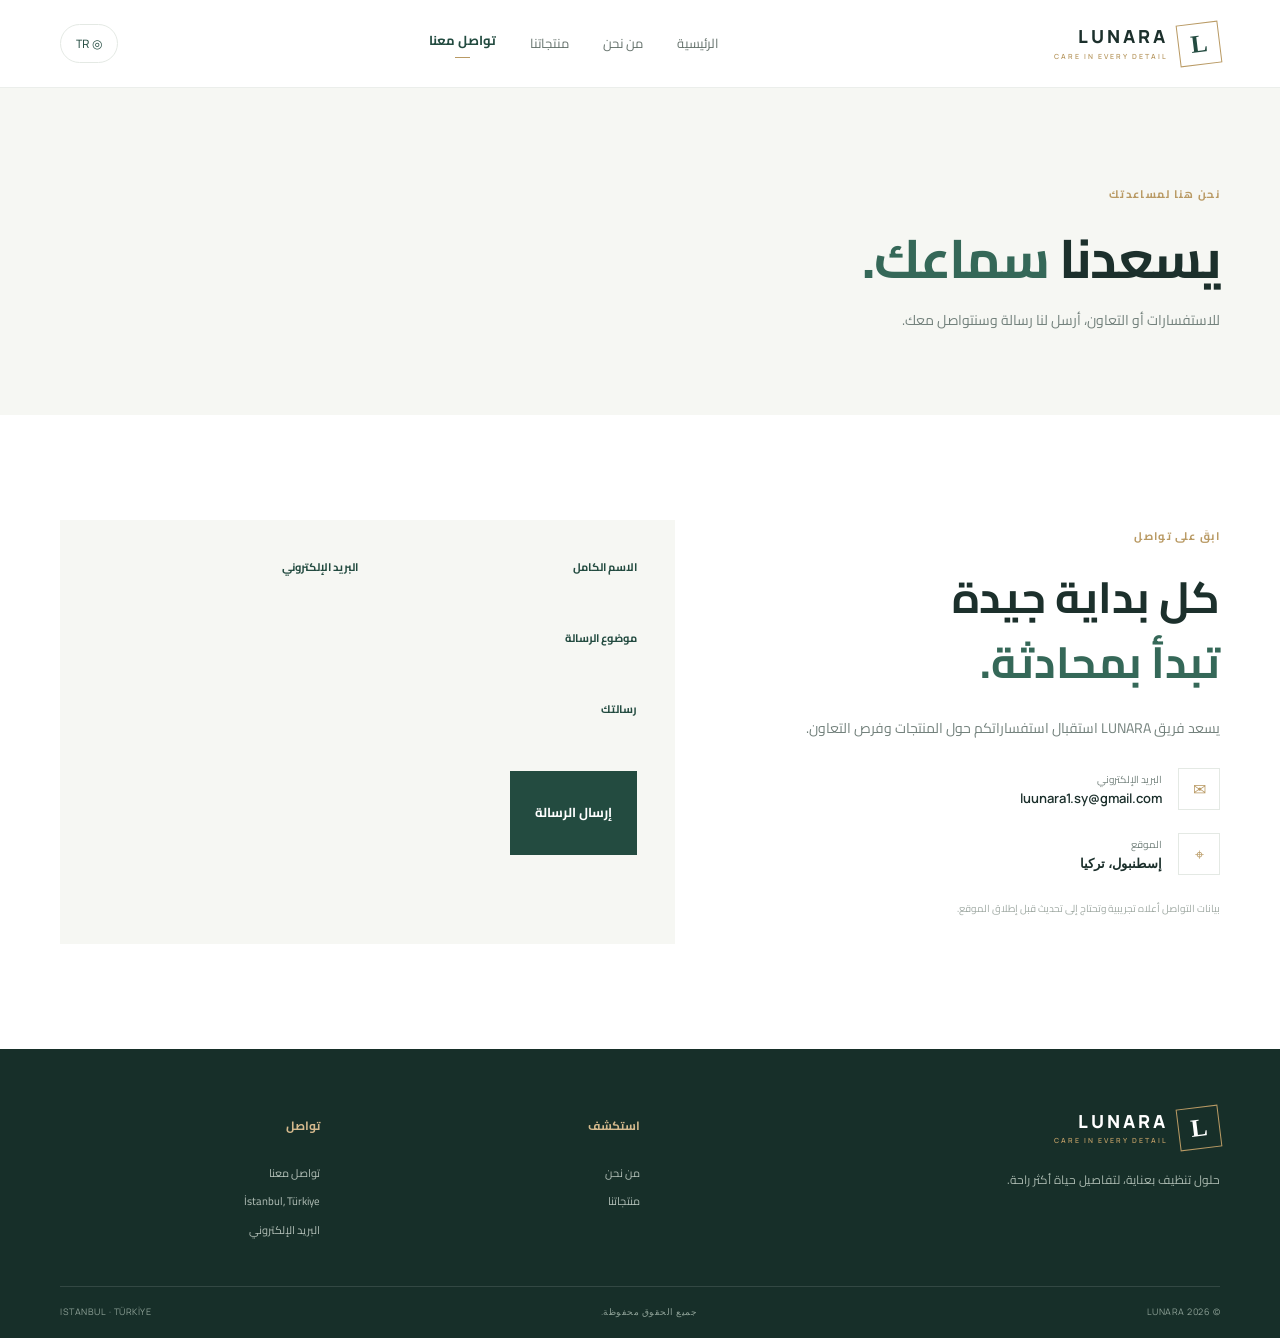
<file: contact.html>
<!DOCTYPE html><html lang="ar" dir="rtl"><head><meta charset="UTF-8"><meta name="viewport" content="width=device-width, initial-scale=1.0"><title>تواصل معنا | LUNARA</title><link href="https://fonts.googleapis.com/css2?family=Cairo:wght@400;500;600;700;800&family=Manrope:wght@400;500;600;700;800&display=swap" rel="stylesheet"><link rel="stylesheet" href="css/style.css"></head><body><div id="site-header"></div><main><section class="page-hero"><div class="container"><span class="eyebrow" data-i18n="contactEyebrow">نحن هنا لمساعدتك</span><h1 data-i18n="contactTitle">يسعدنا <em>سماعك.</em></h1><p data-i18n="contactLead">للاستفسارات أو التعاون، أرسل لنا رسالة وسنتواصل معك.</p></div></section><section class="section-pad"><div class="container contact-grid"><div class="contact-info"><span class="eyebrow" data-i18n="getInTouch">ابقَ على تواصل</span><h2 data-i18n="contactSideTitle">كل بداية جيدة<br><em>تبدأ بمحادثة.</em></h2><p data-i18n="contactSideText">يسعد فريق LUNARA استقبال استفساراتكم حول المنتجات وفرص التعاون.</p><div class="contact-detail"><span>✉</span><div><small data-i18n="emailLabel">البريد الإلكتروني</small><strong>luunara1.sy@gmail.com</strong></div></div><div class="contact-detail"><span>⌖</span><div><small data-i18n="locationLabel">الموقع</small><strong data-i18n="locationValue">إسطنبول، تركيا</strong></div></div><p class="form-note" data-i18n="contactPlaceholderNote">بيانات التواصل أعلاه تجريبية وتحتاج إلى تحديث قبل إطلاق الموقع.</p></div><form class="contact-form" id="contact-form"><label data-i18n="nameLabel">الاسم الكامل<input name="name" required placeholder="الاسم"></label><label data-i18n="emailField">البريد الإلكتروني<input name="email" type="email" required placeholder="name@example.com"></label><label data-i18n="subjectLabel">موضوع الرسالة<input name="subject" required placeholder="كيف يمكننا مساعدتك؟"></label><label data-i18n="messageLabel">رسالتك<textarea name="message" rows="5" required placeholder="اكتب رسالتك هنا..."></textarea></label><button class="btn btn-primary" type="submit" data-i18n="sendMessage">إرسال الرسالة <span>↗</span></button><p class="form-status" id="form-status" aria-live="polite"></p></form></div></section></main><div id="site-footer"></div><script src="js/translations.js"></script><script src="js/products.js"></script><script src="js/main.js"></script></body></html>
</file>
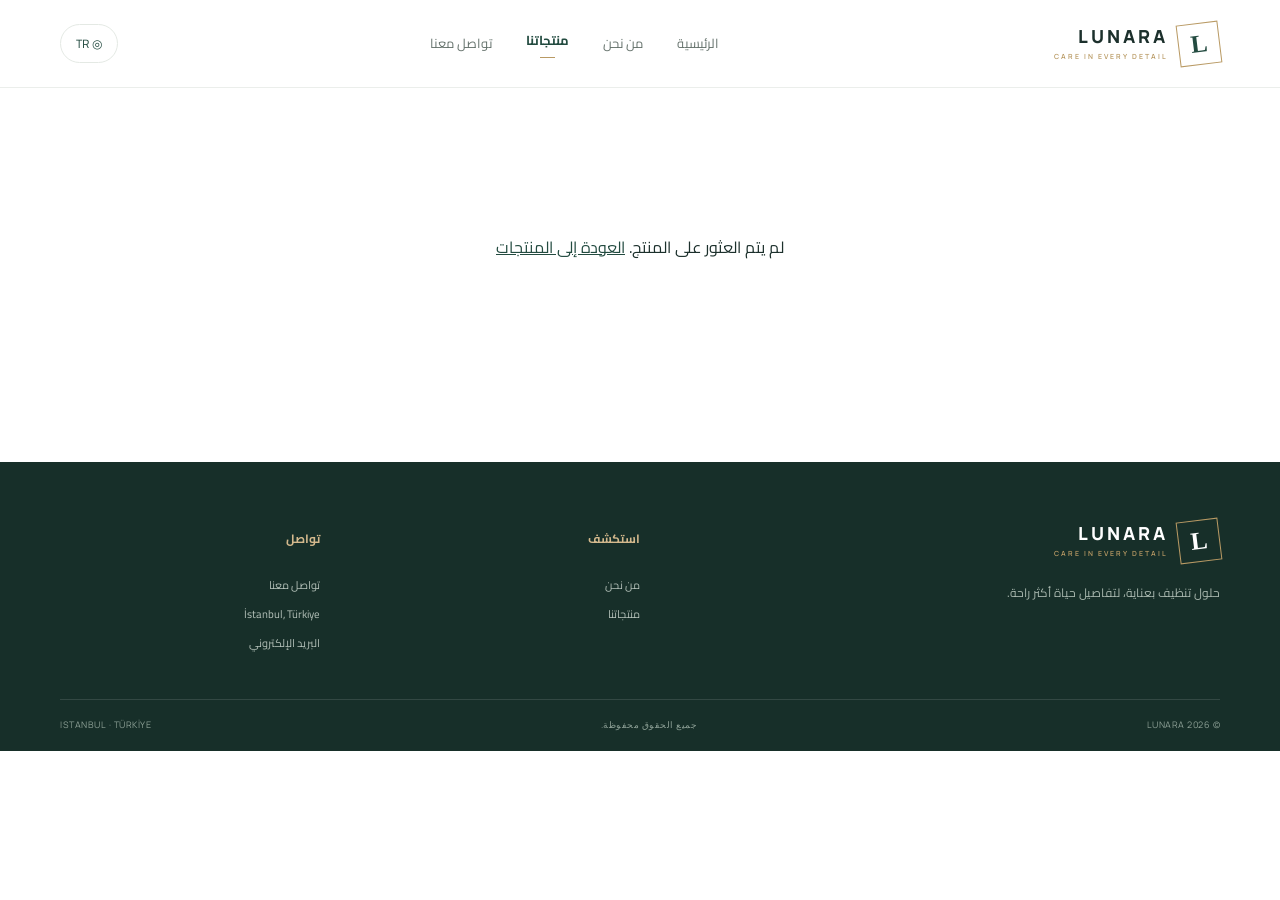
<file: product-details.html>
<!DOCTYPE html><html lang="ar" dir="rtl"><head><meta charset="UTF-8"><meta name="viewport" content="width=device-width, initial-scale=1.0"><title>تفاصيل المنتج | LUNARA</title><link href="https://fonts.googleapis.com/css2?family=Cairo:wght@400;500;600;700;800&family=Manrope:wght@400;500;600;700;800&display=swap" rel="stylesheet"><link rel="stylesheet" href="css/style.css"></head><body><div id="site-header"></div><main><div class="container detail-wrap" id="product-detail"></div></main><div id="site-footer"></div><script src="js/translations.js"></script><script src="js/products.js"></script><script src="js/main.js"></script></body></html>
</file>
<file: css/style.css>
:root{--ink:#1c302c;--muted:#73817c;--green:#234b40;--green2:#356858;--gold:#b99a64;--cream:#f6f7f3;--line:#e4e9e4;--white:#fff;--shadow:0 24px 70px rgba(25,55,45,.10)}*{box-sizing:border-box}html{scroll-behavior:smooth}body{margin:0;background:#fff;color:var(--ink);font-family:"Cairo",sans-serif;line-height:1.8}body:lang(tr){font-family:"Manrope",sans-serif}a{color:inherit;text-decoration:none}button,input,textarea{font:inherit}.container{width:min(1160px,calc(100% - 48px));margin:auto}.site-header{height:88px;display:flex;align-items:center;background:rgba(255,255,255,.94);position:sticky;top:0;z-index:20;border-bottom:1px solid rgba(228,233,228,.75);backdrop-filter:blur(14px)}.nav-wrap{display:flex;align-items:center;justify-content:space-between;gap:28px}.brand{display:flex;align-items:center;gap:10px;min-width:190px}.brand-symbol{width:42px;height:42px;border:1px solid var(--gold);display:grid;place-items:center;color:var(--green);font:700 25px Georgia,serif;transform:rotate(-7deg)}.brand-name{font:800 18px "Manrope",sans-serif;letter-spacing:3px;line-height:1.2}.brand-name small{display:block;font-size:7px;letter-spacing:2px;color:var(--gold);font-weight:600;margin-top:5px}.main-nav{display:flex;align-items:center;gap:34px}.main-nav a{font-size:13px;color:#66736d;transition:.25s}.main-nav a:hover,.main-nav a.active{color:var(--green);font-weight:700}.main-nav a.active:after{content:"";display:block;width:15px;height:1px;background:var(--gold);margin:4px auto 0}.lang-switch{border:1px solid var(--line);background:#fff;border-radius:30px;padding:8px 15px;color:var(--green);font-size:12px;cursor:pointer}.menu-toggle{display:none;background:none;border:0;font-size:24px;color:var(--green)}.hero{position:relative;overflow:hidden;background:var(--cream);min-height:650px;padding:78px 0 30px}.hero-grid{display:grid;grid-template-columns:1fr 1fr;align-items:center;gap:80px;position:relative;z-index:1}.eyebrow{font-size:11px;letter-spacing:1.3px;color:var(--gold);font-weight:700;display:inline-block;margin-bottom:18px}.hero h1,.page-hero h1{font-size:clamp(42px,5.2vw,68px);line-height:1.35;margin:0 0 22px;font-weight:700;letter-spacing:-1.8px}.hero h1 em,.intro-grid h2 em,.values-copy h2 em,.page-hero h1 em,.about-story h2 em,.contact-info h2 em{font-style:normal;color:var(--green2)}.hero-copy>p{font-size:15px;color:#718079;max-width:460px;line-height:2.1;margin:0 0 30px}.hero-actions{display:flex;align-items:center;gap:28px}.btn{display:inline-flex;align-items:center;justify-content:center;gap:18px;padding:13px 24px;min-height:52px;font-size:13px;font-weight:700;transition:.25s;border:1px solid transparent;cursor:pointer}.btn-primary{background:var(--green);color:#fff}.btn-primary:hover{background:#183a31;transform:translateY(-2px)}.btn-light{background:#fff;color:var(--green)}.text-link,.under-link{font-size:12px;font-weight:700;color:var(--green);border-bottom:1px solid #c7d1ca;padding-bottom:6px}.text-link span,.under-link span{margin-inline-start:9px;color:var(--gold)}.hero-proof{display:flex;align-items:center;gap:13px;margin-top:66px}.proof-mark{width:38px;height:38px;border:1px solid #d8c8a9;color:var(--gold);display:grid;place-items:center;font-size:19px}.hero-proof strong,.hero-proof small{display:block}.hero-proof strong{font-size:12px}.hero-proof small{font-size:10px;color:var(--muted)}.hero-visual{position:relative;padding:15px 20px 25px 0}.hero-image-frame{height:470px;overflow:hidden;position:relative;background:#dfe8e1}.hero-image-frame:after{content:"";position:absolute;inset:0;background:linear-gradient(0deg,rgba(22,52,43,.15),transparent 55%)}.hero-image-frame img{width:100%;height:100%;object-fit:cover;display:block}.floating-note{position:absolute;bottom:58px;left:-28px;background:#fff;padding:17px 23px;display:flex;align-items:center;gap:13px;box-shadow:var(--shadow);min-width:180px}.note-icon{font-size:26px;color:var(--gold)}.floating-note strong,.floating-note small{display:block}.floating-note strong{font-size:12px}.floating-note small{font-size:10px;color:var(--muted)}.vertical-label{position:absolute;right:0;top:50px;writing-mode:vertical-rl;font:10px "Manrope";letter-spacing:3px;color:#9ca8a1}.hero-shape{position:absolute;border:1px solid rgba(185,154,100,.18);border-radius:50%}.shape-one{width:500px;height:500px;right:-300px;top:-250px}.shape-two{width:260px;height:260px;left:-160px;bottom:-150px}.hero-bottom{display:flex;align-items:center;gap:18px;margin-top:38px;color:#8a9690;font:9px "Manrope";letter-spacing:1.5px}.scroll-line{height:1px;width:75px;background:var(--gold)}.section-pad{padding:105px 0}.intro-grid{display:grid;grid-template-columns:1fr 1fr;gap:100px;align-items:center}.intro-grid h2,.values-copy h2,.about-story h2,.contact-info h2{font-size:clamp(30px,3.4vw,44px);line-height:1.5;margin:0;font-weight:700}.intro-description p,.values-copy>p,.about-story p,.contact-info>p{font-size:14px;color:var(--muted);line-height:2.2;margin:0 0 24px}.section-heading{display:flex;align-items:end;justify-content:space-between;margin-bottom:38px}.section-heading h2{font-size:38px;margin:0;line-height:1.3}.product-grid{display:grid;grid-template-columns:repeat(3,1fr);gap:25px}.product-card{min-width:0}.product-photo{height:285px;background:#f2f4f0;display:block;position:relative;overflow:hidden}.product-photo img{width:100%;height:100%;object-fit:cover;transition:transform .5s}.product-card:hover .product-photo img{transform:scale(1.04)}.photo-arrow{position:absolute;bottom:14px;left:14px;background:#fff;width:37px;height:37px;display:grid;place-items:center;color:var(--green)}.product-meta{display:flex;justify-content:space-between;color:var(--gold);font-size:10px;margin-top:18px}.product-meta span:last-child{color:#aab4ae;font-family:"Manrope"}.product-card h3{font-size:18px;margin:6px 0 3px}.product-card>p{font-size:12px;color:var(--muted);margin:0 0 12px}.product-card .under-link{display:inline-block;font-size:11px}.values-section{background:#f6f7f3}.values-grid{display:grid;grid-template-columns:1fr 1fr;gap:90px;align-items:center}.values-image{height:530px;position:relative}.values-image img{width:100%;height:100%;object-fit:cover}.image-caption{position:absolute;bottom:0;right:0;background:#fff;padding:14px 22px;font-size:11px;color:var(--green)}.values-copy>p{margin:15px 0 25px}.value-list>div{display:flex;gap:20px;padding:15px 0;border-top:1px solid #e1e6e0;align-items:center}.value-list b{font:12px "Manrope";color:var(--gold)}.value-list strong,.value-list small{display:block}.value-list strong{font-size:13px}.value-list small{font-size:11px;color:var(--muted)}.cta-section{background:var(--green);color:white;overflow:hidden;position:relative}.cta-inner{min-height:280px;display:flex;align-items:center;justify-content:space-between;position:relative;z-index:1}.cta-inner h2{font-size:36px;line-height:1.5;margin:0}.eyebrow.light{color:#d2b98f}.cta-orb{position:absolute;width:390px;height:390px;border:1px solid rgba(255,255,255,.12);border-radius:50%;right:38%;top:-60px;pointer-events:none}.cta-orb:after{content:"";position:absolute;inset:35px;border:1px solid rgba(255,255,255,.1);border-radius:50%}.site-footer{background:#172f29;color:#dbe3dd;padding:58px 0 20px}.footer-main{display:grid;grid-template-columns:2fr 1fr 1fr;gap:60px;padding-bottom:45px}.brand-light{color:white}.brand-light .brand-symbol{color:white}.footer-brand p{font-size:12px;color:#a8b7ae;max-width:300px;margin-top:20px}.footer-main h4{font-size:12px;color:#d4b98d;margin:8px 0 18px}.footer-main>div:not(:first-child){display:flex;flex-direction:column;gap:9px}.footer-main>div>a:not(.brand),.footer-main>div>span{font-size:11px;color:#b3c0b8}.footer-bottom{border-top:1px solid rgba(255,255,255,.12);padding-top:18px;display:flex;justify-content:space-between;color:#8da096;font:9px "Manrope";letter-spacing:.5px}.page-hero{background:var(--cream);padding:90px 0 82px}.page-hero h1{font-size:54px;margin-bottom:12px}.page-hero p{color:var(--muted);font-size:14px;margin:0}.about-story{display:grid;grid-template-columns:1fr 1fr;gap:85px;align-items:center}.story-image{height:480px}.story-image img{width:100%;height:100%;object-fit:cover}.about-story p{margin-top:18px}.mission-section{background:var(--cream)}.mission-grid{display:grid;grid-template-columns:repeat(3,1fr);gap:35px}.mission-grid article{padding:30px;border:1px solid #e1e7e0;background:rgba(255,255,255,.55)}.mission-grid article>span{color:var(--gold);font-size:28px}.mission-grid h3{font-size:19px;margin:10px 0}.mission-grid p{font-size:12px;color:var(--muted);line-height:2}.catalog-toolbar{display:flex;align-items:center;justify-content:space-between;margin-bottom:35px}.filter-tabs{display:flex;gap:8px;flex-wrap:wrap}.filter-btn{border:1px solid var(--line);background:white;padding:9px 18px;color:var(--muted);font-size:11px;cursor:pointer}.filter-btn.selected,.filter-btn:hover{background:var(--green);color:white;border-color:var(--green)}.result-count{font:11px "Manrope";color:#a0aaa4}.catalog-grid{grid-template-columns:repeat(3,1fr);row-gap:50px}.detail-wrap{padding-top:45px;padding-bottom:100px}.back-link{font-size:12px;color:var(--muted);display:inline-block;margin-bottom:35px}.detail-grid{display:grid;grid-template-columns:1fr 1fr;gap:80px;align-items:center}.detail-image{height:550px;background:var(--cream)}.detail-image img{width:100%;height:100%;object-fit:cover}.detail-copy h1{font-size:42px;margin:0 0 15px}.detail-copy>p{font-size:13px;color:var(--muted);line-height:2.2}.detail-lead{font-size:16px!important;color:var(--green)!important}.size-box{padding:18px 22px;background:var(--cream);margin:28px 0;display:flex;flex-direction:column;gap:5px}.size-box small{color:var(--muted);font-size:10px}.size-box strong{font-size:14px}.form-note{font-size:10px!important;color:#a0aaa4!important}.contact-grid{display:grid;grid-template-columns:.85fr 1.15fr;gap:90px}.contact-info h2{margin-bottom:18px}.contact-detail{display:flex;align-items:center;gap:16px;margin:23px 0}.contact-detail>span{width:42px;height:42px;border:1px solid var(--line);display:grid;place-items:center;color:var(--gold)}.contact-detail small,.contact-detail strong{display:block}.contact-detail small{font-size:10px;color:var(--muted)}.contact-detail strong{font:600 13px "Manrope"}.contact-form{background:var(--cream);padding:38px;display:grid;grid-template-columns:1fr 1fr;gap:20px}.contact-form label{font-size:11px;font-weight:700;color:var(--green);display:flex;flex-direction:column;gap:8px}.contact-form label:nth-child(3),.contact-form label:nth-child(4),.contact-form button,.form-status{grid-column:1/-1}.contact-form input,.contact-form textarea{width:100%;border:1px solid #e1e7e0;background:white;padding:13px 14px;outline:none;font-size:12px;color:var(--ink);resize:vertical}.contact-form input:focus,.contact-form textarea:focus{border-color:var(--green2)}.contact-form button{justify-self:start}.form-status{font-size:11px;color:var(--green);margin:0}.not-found{padding:100px 0;text-align:center}.not-found a{color:var(--green);text-decoration:underline}
@media(max-width:900px){.hero-grid{gap:35px}.hero{min-height:auto}.hero-image-frame{height:390px}.intro-grid,.values-grid,.about-story,.detail-grid{gap:45px}.product-grid,.catalog-grid{grid-template-columns:repeat(2,1fr)}.contact-grid{gap:40px}.main-nav{gap:18px}}
@media(max-width:680px){.container{width:min(100% - 36px,520px)}.site-header{height:72px}.brand{min-width:0}.brand-symbol{width:36px;height:36px}.brand-name{font-size:15px}.menu-toggle{display:block;margin-inline-start:auto}.main-nav{display:none;position:absolute;top:71px;left:0;right:0;background:#fff;padding:18px 25px 24px;box-shadow:0 18px 25px rgba(20,40,30,.08);flex-direction:column;align-items:stretch;gap:12px}.main-nav.open{display:flex}.main-nav a{padding:7px 0}.main-nav a.active:after{display:none}.lang-switch{padding:6px 10px;font-size:10px}.hero{padding:54px 0 25px}.hero-grid{grid-template-columns:1fr;gap:35px}.hero h1{font-size:43px}.hero-copy>p{font-size:13px}.hero-proof{margin-top:35px}.hero-visual{padding:0 12px 20px 0}.hero-image-frame{height:340px}.floating-note{bottom:42px;left:-8px;padding:12px 16px}.vertical-label{right:-2px;top:15px}.hero-bottom{margin-top:20px}.section-pad{padding:70px 0}.intro-grid,.values-grid,.about-story,.detail-grid,.contact-grid{grid-template-columns:1fr;gap:28px}.intro-grid h2,.values-copy h2,.about-story h2,.contact-info h2{font-size:32px}.section-heading{align-items:start;gap:15px;flex-direction:column}.section-heading h2{font-size:32px}.product-grid,.catalog-grid{grid-template-columns:1fr 1fr;gap:22px 13px}.product-photo{height:190px}.product-card h3{font-size:14px}.product-card>p{font-size:10px}.product-meta{font-size:9px}.values-image{height:350px}.cta-inner{min-height:250px;gap:20px}.cta-inner h2{font-size:26px}.btn{padding:11px 15px;min-height:46px;font-size:11px;gap:9px}.cta-orb{right:15%;width:300px;height:300px}.footer-main{grid-template-columns:1fr 1fr;gap:30px}.footer-brand{grid-column:1/-1}.footer-bottom{gap:10px;flex-wrap:wrap;font-size:8px}.page-hero{padding:65px 0 55px}.page-hero h1{font-size:42px}.mission-grid{grid-template-columns:1fr;gap:14px}.mission-grid article{padding:23px}.story-image{height:330px}.catalog-toolbar{align-items:flex-start;gap:15px;flex-direction:column}.detail-wrap{padding-top:28px;padding-bottom:65px}.detail-image{height:350px}.detail-copy h1{font-size:32px}.contact-form{padding:23px;grid-template-columns:1fr}.contact-form label:nth-child(3),.contact-form label:nth-child(4),.contact-form button,.form-status{grid-column:auto}}
@media(max-width:380px){.product-grid,.catalog-grid{grid-template-columns:1fr}.product-photo{height:240px}.hero h1{font-size:37px}.lang-switch{font-size:9px}}


/* LUNARA motion & interaction layer */
html{scroll-behavior:smooth}
body{overflow-x:hidden}
a,button,.product-card,.value-card,.mission-grid article,.contact-detail{transition:transform .28s ease,box-shadow .28s ease,background-color .28s ease,color .28s ease,border-color .28s ease}
.btn{position:relative;overflow:hidden;isolation:isolate}
.btn:before{content:"";position:absolute;inset:0;transform:translateX(-110%);background:linear-gradient(105deg,transparent,rgba(255,255,255,.24),transparent);transition:transform .65s ease;z-index:-1}
.btn:hover:before{transform:translateX(110%)}
.btn:hover{transform:translateY(-3px);box-shadow:0 14px 30px rgba(25,70,54,.18)}
.product-card:hover{transform:translateY(-8px)}
.product-photo img{transition:transform .8s cubic-bezier(.2,.7,.2,1),filter .5s ease}
.product-card:hover .product-photo img{transform:scale(1.055);filter:saturate(1.08)}
.brand-symbol{transition:transform .5s cubic-bezier(.2,.8,.2,1)}
.brand:hover .brand-symbol{transform:rotate(-12deg) scale(1.08)}
.main-nav a{position:relative}
.main-nav a:before{content:"";position:absolute;bottom:-7px;left:0;width:0;height:2px;background:var(--gold,#b99a62);transition:width .3s ease}
.main-nav a:hover:before{width:100%}
.reveal{opacity:0;transform:translateY(28px);transition:opacity .75s ease,transform .75s cubic-bezier(.2,.7,.2,1);transition-delay:var(--reveal-delay,0ms)}
.reveal.is-visible{opacity:1;transform:translateY(0)}
.contact-form input:focus,.contact-form textarea:focus{outline:none;border-color:var(--green,#234d3b);box-shadow:0 0 0 4px rgba(35,77,59,.09)}
.contact-form button:disabled{opacity:.65;cursor:wait;transform:none}
.form-status.success{color:#28734c}
.form-status.error{color:#b34c42}
.filter-btn{transition:all .25s ease}
.filter-btn:hover{transform:translateY(-2px)}
@media(prefers-reduced-motion:reduce){html{scroll-behavior:auto}*,*:before,*:after{animation-duration:.01ms!important;animation-iteration-count:1!important;transition-duration:.01ms!important}.reveal{opacity:1;transform:none}}
</file>
